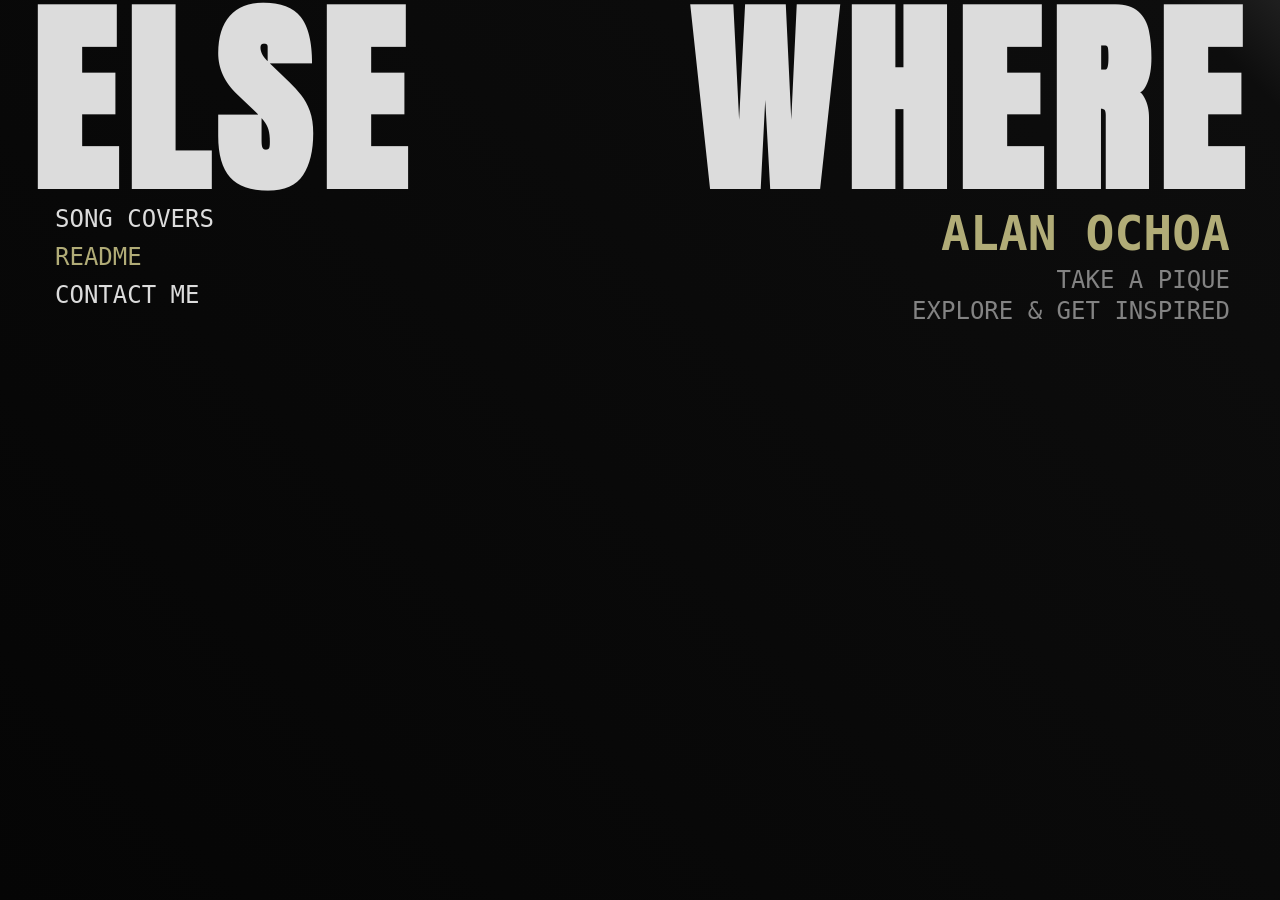
<file: index.html>
<!doctype html>
<html lang="es">
  <head>
    <meta charset="UTF-8" />
    <meta name="viewport" content="width=device-width, initial-scale=1.0" />
    <link rel="preconnect" href="https://fonts.googleapis.com" />
    <link rel="preconnect" href="https://fonts.gstatic.com" crossorigin />
    <link rel="icon" type="image/svg+xml" href="assets/img/icons/logo.svg" />
    <link
      href="https://fonts.googleapis.com/css2?family=Anton&family=Google+Sans:ital,opsz,wght@0,17..18,400..700;1,17..18,400..700&display=swap"
      rel="stylesheet"
    />
    <title>ELSE WHERE - PORTFOLIO</title>
    <link rel="stylesheet" href="assets/CSS/principal.css" />
  </head>
  <body>
    <!--Primera Pagina-->
    <main>
      <header>
        <h1 class="titleWeb">
          <span>ELSE</span>
          <span>WHERE</span>
        </h1>
      </header>
      <section class="main-content">
        <div class="section-navigator">
          <nav class="navigator">
            <ul class="navigator-list">
              <li>
                <a href="pages/portadas/covers.html"
                  >SONG COVERS<span> ~ portadas que diseño</span></a
                >
              </li>
              <li>
                <a id="readme" href="pages/readme/readme.html"
                  >README<span> ~ acerca de la página y como funciona</span></a
                >
              </li>
              <li>
                <a href="pages/contacto/contact.html"
                  >CONTACT ME<span>
                    ~ trabajemos juntos llenando este formulario</span
                  ></a
                >
              </li>
            </ul>
          </nav>
        </div>
        <div class="main-phrase">
          <h2>ALAN OCHOA</h2>
          <p class="phrase-p">
            <span>TAKE A PIQUE</span>
            <span>EXPLORE & GET INSPIRED</span>
          </p>
        </div>
      </section>
    </main>
  </body>
</html>
</file>
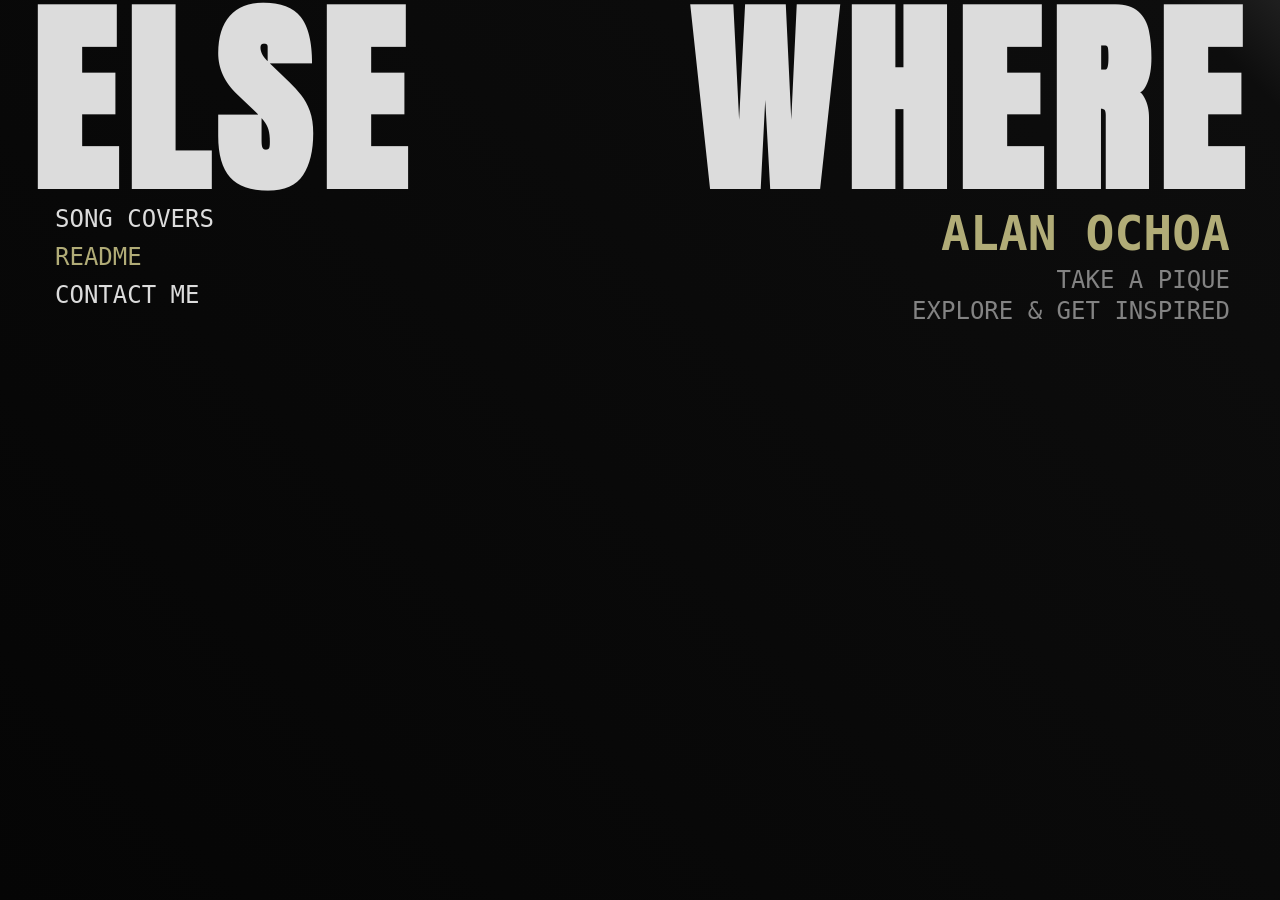
<file: WEB/index.html>
<!doctype html>
<html lang="es">
  <head>
    <meta charset="UTF-8" />
    <meta name="viewport" content="width=device-width, initial-scale=1.0" />
    <link rel="preconnect" href="https://fonts.googleapis.com" />
    <link rel="preconnect" href="https://fonts.gstatic.com" crossorigin />
    <link
      href="https://fonts.googleapis.com/css2?family=Anton&family=Google+Sans:ital,opsz,wght@0,17..18,400..700;1,17..18,400..700&display=swap"
      rel="stylesheet"
    />
    <title>ELSE WHERE - PORTFOLIO</title>
    <link rel="stylesheet" href="/WEB/style.css" />
  </head>
  <body>
    <!--Primera Pagina-->
    <main>
      <header>
        <h1 class="titleWeb">
          <span>ELSE</span>
          <span>WHERE</span>
        </h1>
      </header>
      <section class="main-content">
        <div class="section-navigator">
          <nav class="navigator">
            <ul class="navigator-list">
              <li>
                <a href="/01-sección-portadas/covers.html"
                  >SONG COVERS<span> ~ portadas que diseño</span></a
                >
              </li>
              <li>
                <a id="readme" href="/02-sección-readme/readme.html"
                  >README<span> ~ acerca de la página y como funciona</span></a
                >
              </li>
              <li>
                <a href="/03-sección-contacto/contact.html"
                  >CONTACT ME<span>
                    ~ trabajemos juntos llenando este formulario</span
                  ></a
                >
              </li>
            </ul>
          </nav>
        </div>
        <div class="main-phrase">
          <h2>ALAN OCHOA</h2>
          <p class="phrase-p">
            <span>TAKE A PIQUE</span>
            <span>EXPLORE & GET INSPIRED</span>
          </p>
        </div>
      </section>
    </main>
  </body>
</html>
</file>
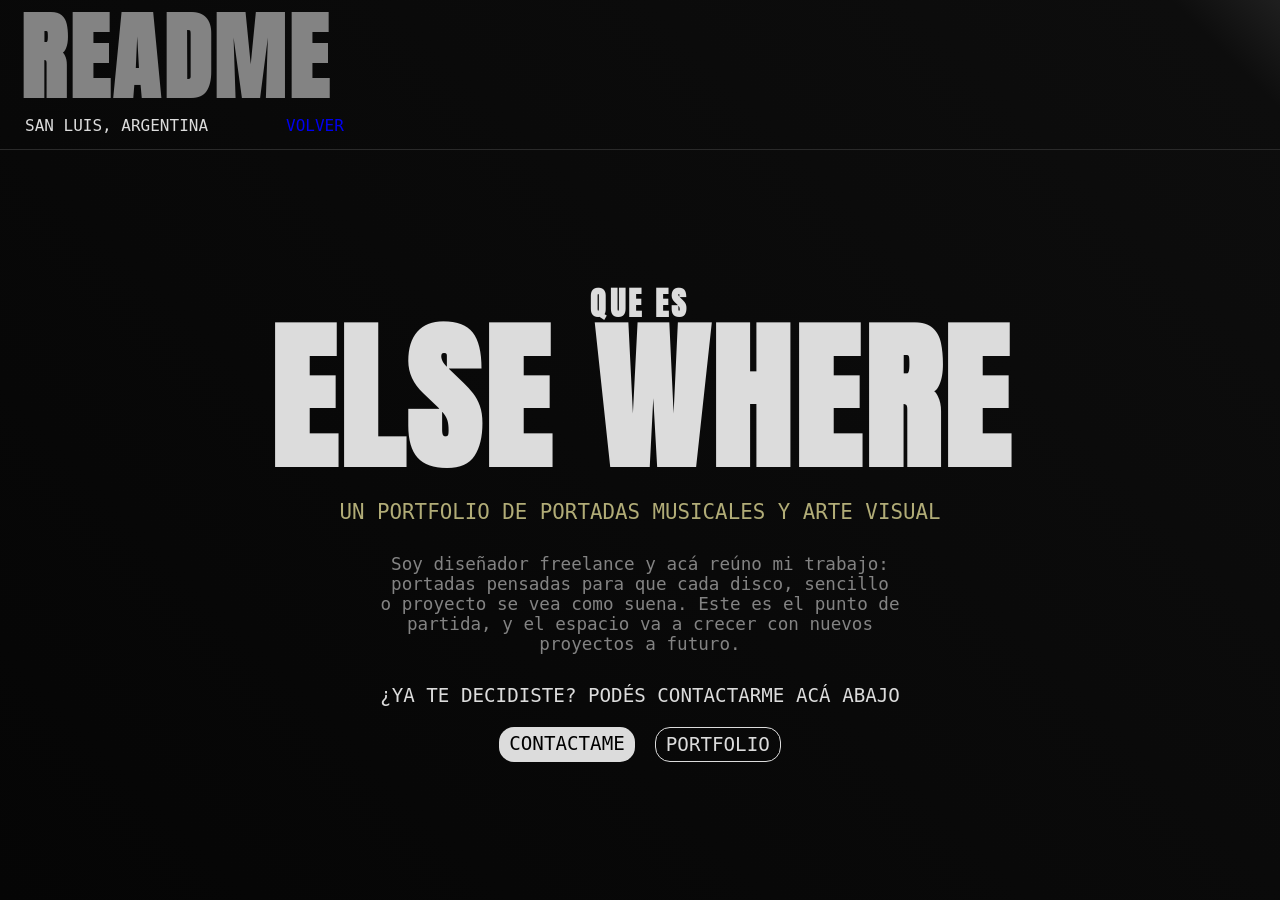
<file: 02-sección-readme/readme.html>
<!doctype html>
<html lang="en">
  <head>
    <meta charset="UTF-8" />
    <meta name="viewport" content="width=device-width, initial-scale=1.0" />
    <title>README</title>
    <link rel="preconnect" href="https://fonts.googleapis.com" />
    <link rel="preconnect" href="https://fonts.gstatic.com" crossorigin />
    <link
      href="https://fonts.googleapis.com/css2?family=Anton&family=Google+Sans:ital,opsz,wght@0,17..18,400..700;1,17..18,400..700&display=swap"
      rel="stylesheet"
    />
    <link rel="stylesheet" href="/02-sección-readme/style.css" />
  </head>
  <body>
    <main>
      <!--cabecera con el título, lugar y botón para volver a la página principal-->
      <header class="readme-header">
        <h1>README</h1>
        <div class="info-header">
          <p>SAN LUIS, ARGENTINA</p>
          <a href="/WEB/index.html">VOLVER</a>
        </div>
      </header>

      <!--sección con información acerca de toda la web-->

      <section class="main-content">
        <h1 class="title">
          <span class="eye-catching">QUE ES</span>ELSE WHERE
        </h1>
        <div class="paragraphs">
          <p>UN PORTFOLIO DE PORTADAS MUSICALES Y ARTE VISUAL</p>
          <p>
            Soy diseñador freelance y acá reúno mi trabajo:<br />
            portadas pensadas para que cada disco, sencillo<br />
            o proyecto se vea como suena. Este es el punto de <br />
            partida, y el espacio va a crecer con nuevos <br />
            proyectos a futuro.
          </p>
          <p>¿Ya te decidiste? Podés contactarme acá abajo</p>
        </div>
        <div class="buttons-sections">
          <a class="btn-contact" href="/03-sección-contacto/contact.html"
            >CONTACTAME</a
          >
          <a class="btn-portfolio" href="/01-sección-portadas/covers.html"
            >PORTFOLIO</a
          >
        </div>
      </section>
    </main>
  </body>
</html>
</file>
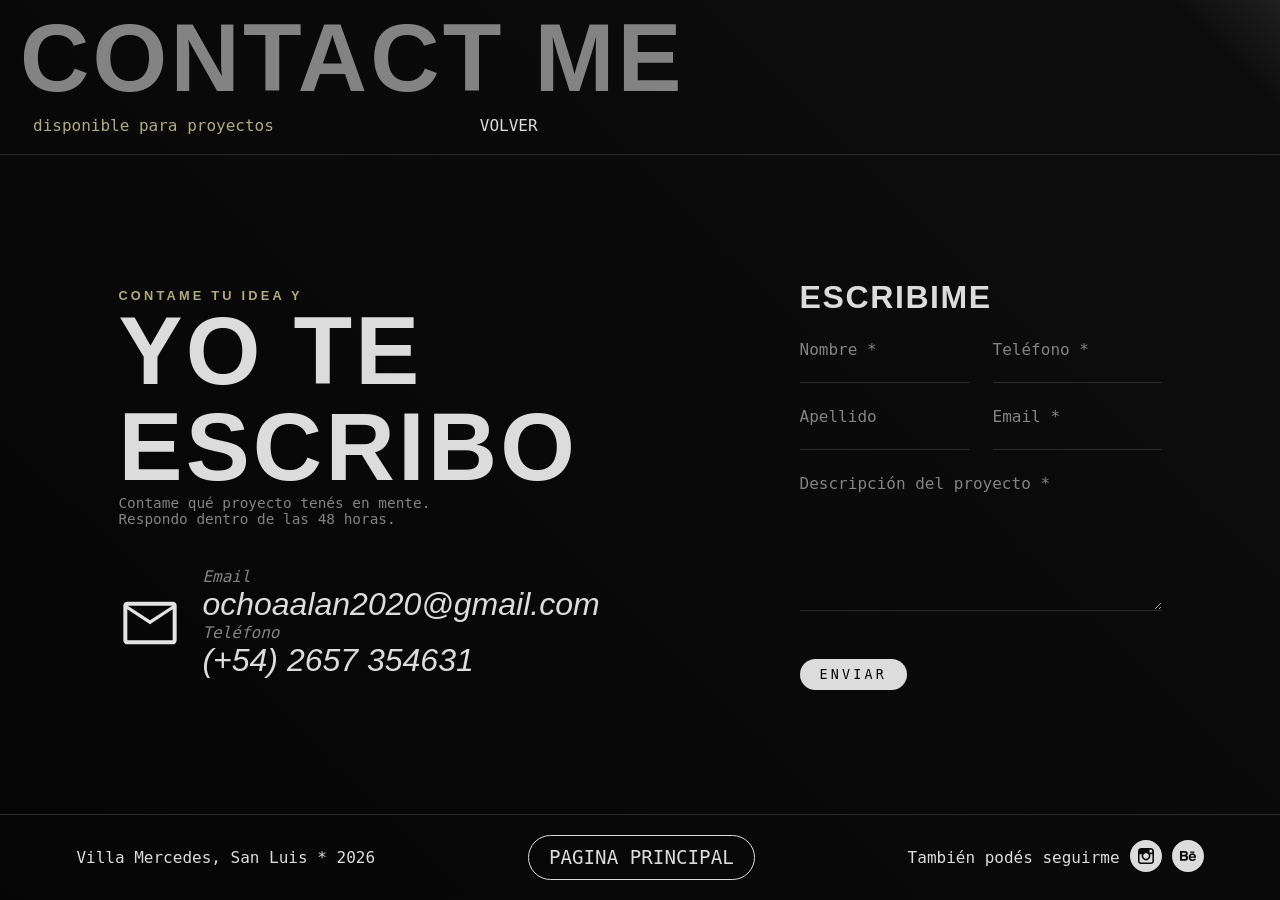
<file: 03-sección-contacto/contact.html>
<!doctype html>
<html lang="en">
  <head>
    <meta charset="UTF-8" />
    <meta name="viewport" content="width=device-width, initial-scale=1.0" />
    <link rel="preconnect" href="https://fonts.googleapis.com" />
    <link rel="preconnect" href="https://fonts.gstatic.com" crossorigin />
    <script src="/APP/contacto.js" defer></script>
    <title>CONTACTO - ELSE WHERE</title>
    <link rel="stylesheet" href="/03-sección-contacto/style.css" />
  </head>
  <body>
    <main class="main-content">
      <header class="header-contact">
        <h1>CONTACT ME</h1>
        <div class="info-header">
          <p>disponible para proyectos</p>
          <a href="/WEB/index.html">VOLVER</a>
        </div>
      </header>

      <!--Sección principal-->
      <div class="main-section">
        <section class="eye-catching-info">
          <div>
            <h2>
              <span>CONTAME TU IDEA Y</span>YO TE <br />
              ESCRIBO
            </h2>
            <p>
              Contame qué proyecto tenés en mente.<br />Respondo dentro de las
              48 horas.
            </p>
          </div>
          <!--Sección interna de contacto directo-->
          <address class="adress-section">
            <img
              src="/03-sección-contacto/ico/mail-icon.svg"
              alt="icono de correo"
            />
            <dl class="table">
              <div>
                <dt>Email</dt>
                <dd class="table-a">
                  <a href="mailto:ochoaalan2020@gmail.com"
                    >ochoaalan2020@gmail.com</a
                  >
                </dd>
              </div>
              <div>
                <dt>Teléfono</dt>
                <dd class="table-a">
                  <a href="tel:+542657354631">(+54) 2657 354631</a>
                </dd>
              </div>
            </dl>
          </address>
        </section>

        <!--Sección del formulario-->
        <section class="main-form">
          <form
            id="form"
            action="#"
            method="post"
            aria-labelledby="titulo-form"
            novalidate
          >
            <h2 id="form-title">ESCRIBIME</h2>
            <div class="grid">
              <div class="left-column">
                <div class="form-areas">
                  <label for="nombre">Nombre *</label>
                  <input
                    class="input-form"
                    id="nombre"
                    name="nombre"
                    type="text"
                  />
                  <span id="error-name">formato de nombre no valido</span>
                </div>
                <div class="form-areas">
                  <label for="apellido">Apellido</label>
                  <input
                    class="input-form"
                    id="apellido"
                    name="apellido"
                    type="text"
                  />
                </div>
              </div>
              <div class="right-column">
                <div class="form-areas">
                  <label for="telefono">Teléfono *</label>
                  <input
                    class="input-form"
                    id="telefono"
                    name="telefono"
                    type="tel"
                  />
                  <span id="error-phone">formato de telefono no valido</span>
                </div>
                <div class="form-areas">
                  <label for="email">Email *</label>
                  <input
                    class="input-form"
                    id="email"
                    name="email"
                    type="email"
                  />
                  <span id="error-email">formato de correo no valido</span>
                </div>
              </div>
            </div>
            <div class="form-areas">
              <label for="descripcion">Descripción del proyecto *</label>
              <textarea
                class="input-form"
                name="descripcion"
                id="descripcion"
                rows="4"
              ></textarea>
              <span id="error-text-area"
                >descripcion vacía o demasiada larga (max 250)</span
              >
            </div>
            <div id="resume"></div>
            <button type="submit">Enviar</button>
          </form>
        </section>
      </div>

      <!--pie de pagina-->
      <footer class="footer-contact">
        <p>Villa Mercedes, San Luis * 2026</p>
        <a class="home" href="/WEB/index.html">PAGINA PRINCIPAL</a>
        <div class="social-media">
          <p>También podés seguirme</p>
          <a
            class="to-social"
            href="https://www.instagram.com/asoulview.design"
            target="_blank"
          >
            <img
              src="/03-sección-contacto/ico/instagram-round-svgrepo-com.svg"
              alt="icono de instagram"
            />
          </a>
          <a
            class="to-social"
            href="https://www.behance.net/asoulview"
            target="_blank"
            ><img
              src="/03-sección-contacto/ico/behance-round-svgrepo-com.svg"
              alt="icono de behance"
          /></a>
        </div>
      </footer>
    </main>
  </body>
</html>
</file>
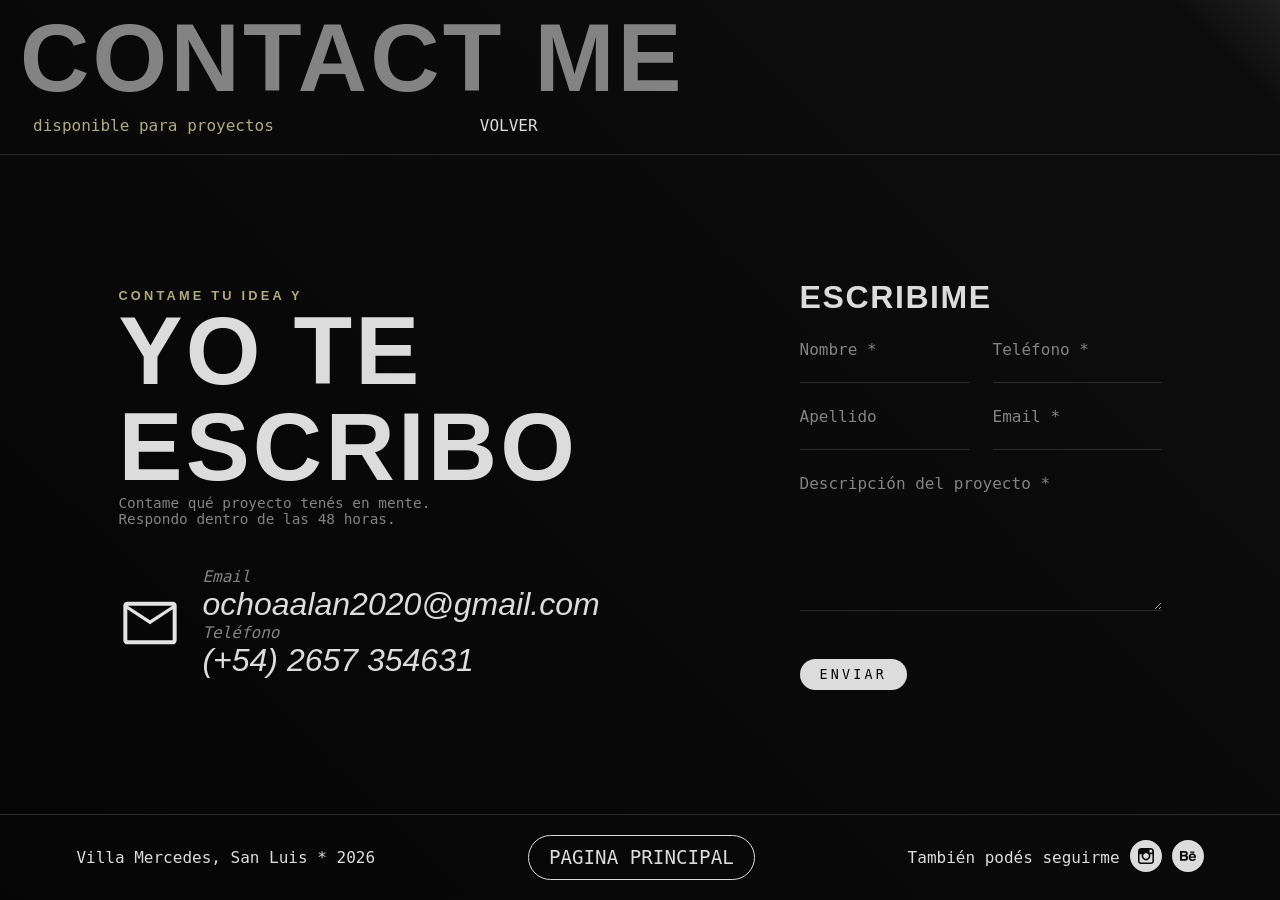
<file: pages/contacto/contact.html>
<!doctype html>
<html lang="es">
  <head>
    <meta charset="UTF-8" />
    <meta name="viewport" content="width=device-width, initial-scale=1.0" />
    <link rel="preconnect" href="https://fonts.googleapis.com" />
    <link rel="preconnect" href="https://fonts.gstatic.com" crossorigin />
    <script src="../../assets/js/contact.js" defer></script>
    <link
      rel="icon"
      type="image/svg+xml"
      href="../../assets/img/icons/logo.svg"
    />
    <title>CONTACTO - ELSE WHERE</title>
    <link rel="stylesheet" href="../../assets/CSS/contact.css" />
  </head>
  <body>
    <main class="main-content">
      <header class="header-contact">
        <h1>CONTACT ME</h1>
        <div class="info-header">
          <p>disponible para proyectos</p>
          <a href="../../index.html">VOLVER</a>
        </div>
      </header>

      <!--Sección principal-->
      <div class="main-section">
        <section class="eye-catching-info">
          <div>
            <h2>
              <span>CONTAME TU IDEA Y</span>YO TE <br />
              ESCRIBO
            </h2>
            <p>
              Contame qué proyecto tenés en mente.<br />Respondo dentro de las
              48 horas.
            </p>
          </div>
          <!--Sección interna de contacto directo-->
          <address class="adress-section">
            <img
              src="../../assets/img/icons/mail-icon.svg"
              alt="icono de correo"
            />
            <dl class="table">
              <div>
                <dt>Email</dt>
                <dd class="table-a">
                  <a href="mailto:ochoaalan2020@gmail.com"
                    >ochoaalan2020@gmail.com</a
                  >
                </dd>
              </div>
              <div>
                <dt>Teléfono</dt>
                <dd class="table-a">
                  <a href="tel:+542657354631">(+54) 2657 354631</a>
                </dd>
              </div>
            </dl>
          </address>
        </section>

        <!--Sección del formulario-->
        <section class="main-form">
          <form
            id="form"
            action="#"
            method="post"
            aria-labelledby="form-title"
            novalidate
          >
            <h2 id="form-title">ESCRIBIME</h2>
            <div class="grid">
              <div class="left-column">
                <div class="form-areas">
                  <label for="nombre">Nombre *</label>
                  <input
                    class="input-form"
                    id="nombre"
                    name="nombre"
                    type="text"
                    required
                    minlength="2"
                    maxlength="60"
                    autocomplete="given-name"
                  />
                </div>
                <div class="form-areas">
                  <label for="apellido">Apellido</label>
                  <input
                    class="input-form"
                    id="apellido"
                    name="apellido"
                    type="text"
                    minlength="2"
                    maxlength="60"
                    autocomplete="family-name"
                  />
                </div>
              </div>
              <div class="right-column">
                <div class="form-areas">
                  <label for="telefono">Teléfono *</label>
                  <input
                    class="input-form"
                    id="telefono"
                    name="telefono"
                    type="tel"
                    required
                    maxlength="20"
                    autocomplete="tel"
                    inputmode="tel"
                  />
                </div>
                <div class="form-areas">
                  <label for="email">Email *</label>
                  <input
                    class="input-form"
                    id="email"
                    name="email"
                    type="email"
                    required
                    maxlength="254"
                    autocomplete="email"
                  />
                </div>
              </div>
            </div>
            <div class="form-areas">
              <label for="descripcion">Descripción del proyecto *</label>
              <textarea
                class="input-form"
                name="descripcion"
                id="descripcion"
                rows="4"
                required
                minlength="10"
                maxlength="250"
                autocomplete="off"
              ></textarea>
            </div>
            <div id="resume"></div>
            <button type="submit">Enviar</button>
          </form>
        </section>
      </div>

      <!--pie de pagina-->
      <footer class="footer-contact">
        <p>Villa Mercedes, San Luis * 2026</p>
        <a class="home" href="../../index.html">PAGINA PRINCIPAL</a>
        <div class="social-media">
          <p>También podés seguirme</p>
          <a
            class="to-social"
            href="https://www.instagram.com/asoulview.design"
            target="_blank"
          >
            <img
              src="../../assets/img/icons/instagram-round-svgrepo-com.svg"
              alt="icono de instagram"
            />
          </a>
          <a
            class="to-social"
            href="https://www.behance.net/asoulview"
            target="_blank"
            ><img
              src="../../assets/img/icons/behance-round-svgrepo-com.svg"
              alt="icono de behance"
          /></a>
        </div>
      </footer>
    </main>
  </body>
</html>
</file>
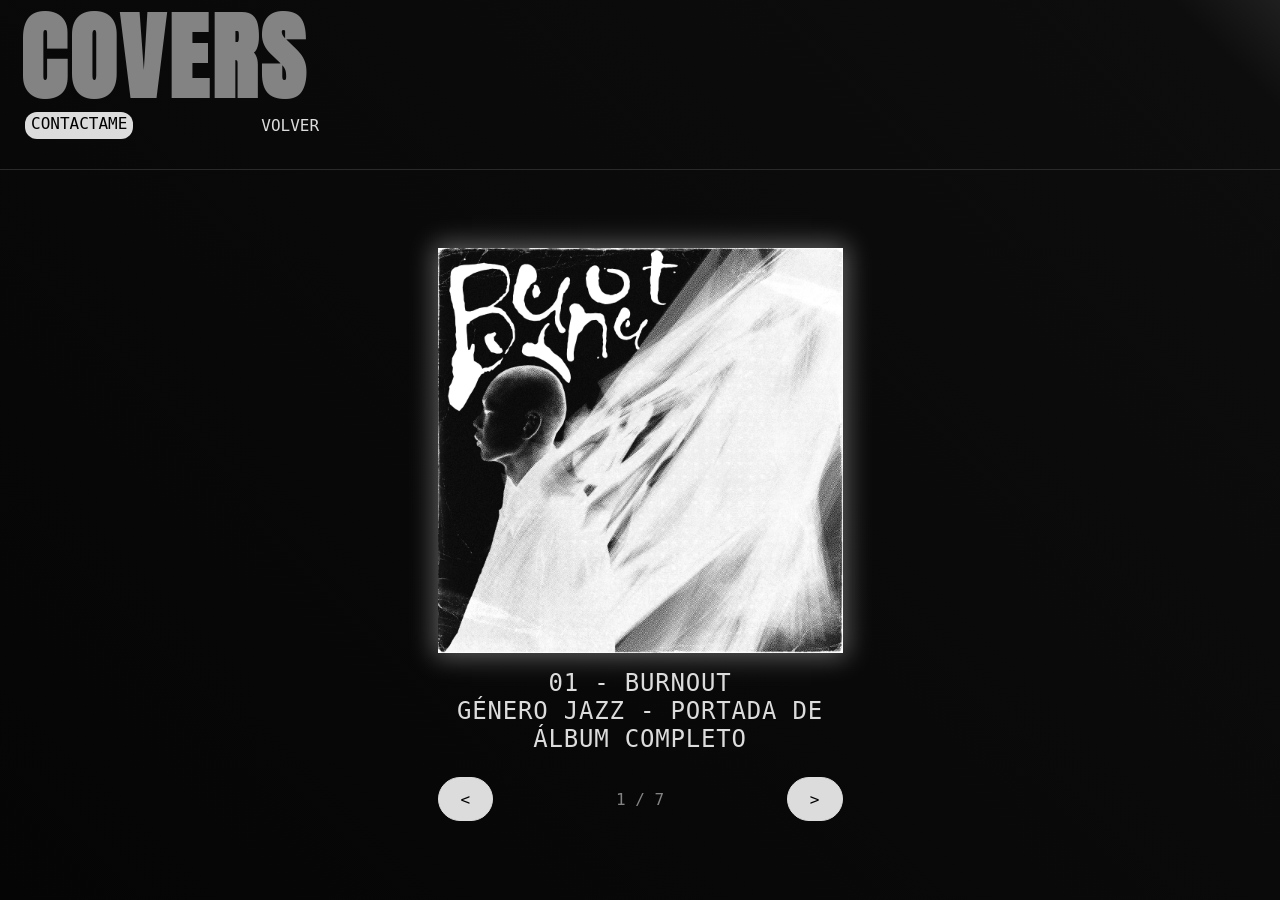
<file: pages/portadas/covers.html>
<!doctype html>
<html lang="es">
  <head>
    <meta charset="UTF-8" />
    <meta name="viewport" content="width=device-width, initial-scale=1.0" />
    <script src="../../assets/js/covers.js" defer></script>
    <link rel="preconnect" href="https://fonts.googleapis.com" />
    <link rel="preconnect" href="https://fonts.gstatic.com" crossorigin />
    <link
      rel="icon"
      type="image/svg+xml"
      href="../../assets/img/icons/logo.svg"
    />
    <link
      href="https://fonts.googleapis.com/css2?family=Anton&family=Google+Sans:ital,opsz,wght@0,17..18,400..700;1,17..18,400..700&display=swap"
      rel="stylesheet"
    />
    <title>SONG COVERS</title>
    <link rel="stylesheet" href="../../assets/CSS/covers.css" />
  </head>
  <body>
    <main>
      <!--cabecera de la pagina-->
      <header class="covers-header">
        <h1>COVERS</h1>
        <div class="info-header">
          <a class="btn-contact" href="../contacto/contact.html">CONTACTAME</a>
          <a class="btn-back" href="../../index.html">VOLVER</a>
        </div>
      </header>

      <!--cuerpo principal de la pagina-->

      <section class="container">
        <div
          class="carrousel"
          role="group"
          aria-roledescription="carrusel"
          aria-label="Portadas de canciones"
        >
          <div class="img-carrousel">
            <img
              id="current-img"
              class="current-img"
              src="../../assets/img/covers/BurnoutCover.webp"
              alt="Portada de Burnout"
            />
            <p class="info-cover" aria-live="polite">
              01 - Burnout <br />
              Genero Jazz - portada de albúm completo
            </p>
          </div>

          <div class="carrousel-controls">
            <button
              type="button"
              id="prev"
              class="prev"
              aria-label="ver portada anterior"
            >
              <
            </button>
            <p class="covers-count" id="covers-count">1 / 7</p>
            <button
              type="button"
              id="next"
              class="next"
              aria-label="ver portada siguiente"
            >
              >
            </button>
          </div>
        </div>
      </section>
    </main>
  </body>
</html>
</file>
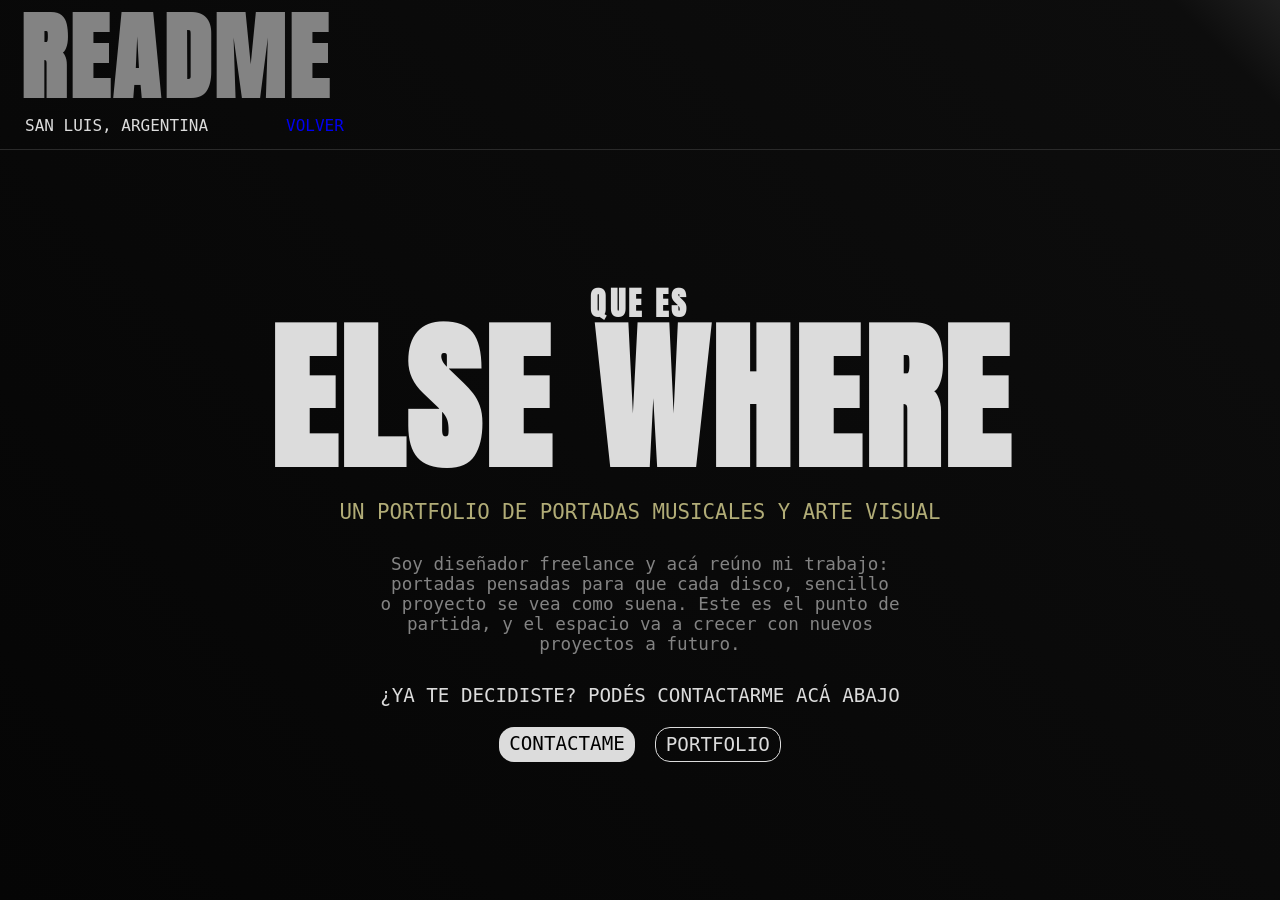
<file: pages/readme/readme.html>
<!doctype html>
<html lang="es">
  <head>
    <meta charset="UTF-8" />
    <meta name="viewport" content="width=device-width, initial-scale=1.0" />
    <title>README</title>
    <link rel="preconnect" href="https://fonts.googleapis.com" />
    <link rel="preconnect" href="https://fonts.gstatic.com" crossorigin />
    <link
      href="https://fonts.googleapis.com/css2?family=Anton&family=Google+Sans:ital,opsz,wght@0,17..18,400..700;1,17..18,400..700&display=swap"
      rel="stylesheet"
    />
    <link
      rel="icon"
      type="image/svg+xml"
      href="../../assets/img/icons/logo.svg"
    />
    <link rel="stylesheet" href="../../assets/CSS/readme.css" />
  </head>
  <body>
    <main>
      <!--cabecera con el título, lugar y botón para volver a la página principal-->
      <header class="readme-header">
        <h1>README</h1>
        <div class="info-header">
          <p>SAN LUIS, ARGENTINA</p>
          <a href="../../index.html">VOLVER</a>
        </div>
      </header>

      <!--sección con información acerca de toda la web-->

      <section class="main-content">
        <h1 class="title">
          <span class="eye-catching">QUE ES</span>ELSE WHERE
        </h1>
        <div class="paragraphs">
          <p>UN PORTFOLIO DE PORTADAS MUSICALES Y ARTE VISUAL</p>
          <p>
            Soy diseñador freelance y acá reúno mi trabajo:<br />
            portadas pensadas para que cada disco, sencillo<br />
            o proyecto se vea como suena. Este es el punto de <br />
            partida, y el espacio va a crecer con nuevos <br />
            proyectos a futuro.
          </p>
          <p>¿Ya te decidiste? Podés contactarme acá abajo</p>
        </div>
        <div class="buttons-sections">
          <a class="btn-contact" href="../contacto/contact.html">CONTACTAME</a>
          <a class="btn-portfolio" href="../portadas/covers.html">PORTFOLIO</a>
        </div>
      </section>
    </main>
  </body>
</html>
</file>
<file: assets/CSS/principal.css>
* {
  margin: 0;
  padding: 0;
  box-sizing: border-box;
}

/* paleta de color y tipografias del proyecto */
:root {
  --color-titulos: #dcdcdc;
  --color-subtitulos: #838383;
  --color-fondo: #000000;
  --resaltador: #b1ac77;
  --fuente-titulos: "Anton", Impact, "Arial Narrow", sans-serif;
  --fuente-texto: Consolas, "SF Mono", Menlo, "DejaVu Sans Mono", monospace;
}

/*Titulo y fondo de la web*/

main {
  background: linear-gradient(225deg, #1f1f1f 0%, #0d0d0d 5%, #050505 100%);
  min-height: 100vh;
  min-width: 100vh;
}

.titleWeb {
  display: flex;
  justify-content: space-between;
  width: 100%;
  padding-right: 30px;
  padding-left: 30px;
  line-height: 1;
}

.titleWeb span {
  color: var(--color-titulos);
  font-size: clamp(3rem, 16vw, 320px);
  font-family: var(--fuente-titulos);
  font-weight: 800;
  padding: 0;
  margin: 0;
  letter-spacing: 0.6rem;
}

/*Sección de contenido con nav y párrafo*/

.main-content {
  display: flex;
  justify-content: space-between;
  padding-right: 50px;
  padding-left: 50px;
  box-sizing: border-box;
}

/*Navegador entre secciones*/

.navigator a {
  text-decoration: none;
  color: var(--color-titulos);
  font-family: var(--fuente-texto);
  font-size: 1.5rem;
}

.navigator a:visited {
  color: var(--color-titulos);
}

#readme {
  color: var(--resaltador);
  font-size: 1.5rem;
}

#readme:visited {
  color: var(--resaltador);
}

#readme:hover {
  color: var(--color-fondo);
}

.navigator a:hover {
  color: var(--color-fondo);
  background-color: var(--color-titulos);
  transition-duration: 0.6s;
}

.navigator-list {
  display: flex;
  flex-direction: column;
  gap: 10px;
}

.navigator-list a {
  padding: 5px;
  border-radius: 5px;
}

ul {
  list-style-type: none;
  margin: 0;
  padding: 0;
}

.navigator-list a span {
  visibility: hidden;
  opacity: 0;
  transition: opacity 0.2s ease;
}

.navigator a:hover span {
  opacity: 1;
  visibility: visible;
}

/*Frase de la main web*/

.main-phrase {
  color: var(--color-subtitulos);
  display: flex;
  flex-direction: column;
  align-items: end;
  gap: 5px;
  font-family: var(--fuente-texto);
}

.main-phrase h2 {
  font-size: 3rem;
  color: var(--resaltador);
}

.phrase-p {
  display: flex;
  flex-direction: column;
  align-items: end;
  font-size: 1.5rem;
  gap: 3px;
}

/* responsive */

@media (max-width: 768px) {
  main {
    width: 100%;
    min-width: 0;
    min-height: 100vh;
  }

  .titleWeb {
    gap: 12px;
    padding-inline: 16px;
  }

  .titleWeb span {
    font-size: clamp(3rem, 15vw, 7.5rem);
    letter-spacing: clamp(0.05rem, 1vw, 0.6rem);
  }

  .main-content {
    flex-direction: column;
    gap: clamp(32px, 8vh, 72px);
    padding: 32px 20px;
  }

  .navigator a {
    font-size: clamp(1rem, 3vw, 1.4rem);
  }

  .navigator-list a span {
    visibility: visible;
    opacity: 1;
  }

  .main-phrase {
    align-items: flex-start;
  }

  .main-phrase h2 {
    font-size: clamp(2rem, 8vw, 3rem);
  }

  .phrase-p {
    align-items: flex-start;
    font-size: clamp(1rem, 4vw, 11.5rem);
  }
}
</file>
<file: WEB/style.css>
* {
  margin: 0;
  padding: 0;
  box-sizing: border-box;
}

/* paleta de color y tipografias del proyecto */
:root {
  --color-titulos: #dcdcdc;
  --color-subtitulos: #838383;
  --color-fondo: #000000;
  --resaltador: #b1ac77;
  --fuente-titulos: "Anton", Impact, "Arial Narrow", sans-serif;
  --fuente-texto: Consolas, "SF Mono", Menlo, "DejaVu Sans Mono", monospace;
}

/*Titulo y fondo de la web*/

main {
  background: linear-gradient(225deg, #1f1f1f 0%, #0d0d0d 5%, #050505 100%);
  min-height: 100vh;
  min-width: 100vh;
}

.titleWeb {
  display: flex;
  justify-content: space-between;
  width: 100%;
  padding-right: 30px;
  padding-left: 30px;
  line-height: 1;
}

.titleWeb span {
  color: var(--color-titulos);
  font-size: clamp(3rem, 16vw, 320px);
  font-family: var(--fuente-titulos);
  font-weight: 800;
  padding: 0;
  margin: 0;
  letter-spacing: 0.6rem;
}

/*Sección de contenido con nav y párrafo*/

.main-content {
  display: flex;
  justify-content: space-between;
  padding-right: 50px;
  padding-left: 50px;
  box-sizing: border-box;
}

/*Navegador entre secciones*/

.navigator a {
  text-decoration: none;
  color: var(--color-titulos);
  font-family: var(--fuente-texto);
  font-size: 1.5rem;
}

.navigator a:visited {
  color: var(--color-titulos);
}

#readme {
  color: var(--resaltador);
  font-size: 1.5rem;
}

#readme:visited {
  color: var(--resaltador);
}

#readme:hover {
  color: var(--color-fondo);
}

.navigator a:hover {
  color: var(--color-fondo);
  background-color: var(--color-titulos);
  transition-duration: 0.6s;
}

.navigator-list {
  display: flex;
  flex-direction: column;
  gap: 10px;
}

.navigator-list a {
  padding: 5px;
  border-radius: 5px;
}

ul {
  list-style-type: none;
  margin: 0;
  padding: 0;
}

.navigator-list a span {
  visibility: hidden;
  opacity: 0;
  transition: opacity 0.2s ease;
}

.navigator a:hover span {
  opacity: 1;
  visibility: visible;
}

/*Frase de la main web*/

.main-phrase {
  color: var(--color-subtitulos);
  display: flex;
  flex-direction: column;
  align-items: end;
  gap: 5px;
  font-family: var(--fuente-texto);
}

.main-phrase h2 {
  font-size: 3rem;
  color: var(--resaltador);
}

.phrase-p {
  display: flex;
  flex-direction: column;
  align-items: end;
  font-size: 1.5rem;
  gap: 3px;
}
</file>
<file: 02-sección-readme/style.css>
* {
  margin: 0;
  padding: 0;
  box-sizing: border-box;
}

/* paleta de color y tipografias del proyecto */
:root {
  --color-titulos: #dcdcdc;
  --color-subtitulos: #838383;
  --color-sections-titles: #2a2a2a;
  --color-fondo: #000000;
  --resaltador: #b1ac77;
  --fuente-titulos: "Anton", Impact, "Arial Narrow", sans-serif;
  --fuente-texto: Consolas, "SF Mono", Menlo, "DejaVu Sans Mono", monospace;
}

main {
  display: flex;
  flex-direction: column;
  background: linear-gradient(225deg, #1f1f1f 0%, #0d0d0d 5%, #050505 100%);
  min-height: 100vh;
}

/* cabecera de la sección readme */

.readme-header {
  display: flex;
  flex-direction: column;
  border-bottom: var(--color-sections-titles) solid 0.7px;
  box-sizing: border-box;
}

.readme-header h1 {
  font-family: var(--fuente-titulos);
  font-weight: 800;
  color: var(--color-subtitulos);
  font-size: 6rem;
  line-height: 0.8;
  margin: 20px 0 0 20px;
  letter-spacing: 0.2rem;
}

.info-header {
  display: flex;
  flex-direction: row;
  box-sizing: border-box;
  font-family: var(--fuente-texto);
  font-size: 1rem;
  color: var(--color-titulos);
  gap: 70px;
  margin: 15px 0 10px 25px;
}

.info-header a {
  text-decoration: none;
  border-radius: 10px;
  padding: 4px 8px 4px 8px;

  &:visited {
    color: var(--color-titulos);
  }

  &:hover {
    background-color: var(--resaltador);
    color: var(--color-fondo);
    transition: 0.6s;
  }
}

.info-header p {
  display: flex;
  align-self: center;
}

/* contenido principal de la sección readme */

.main-content {
  display: flex;
  flex-direction: column;
  align-items: center;
  justify-content: center;
  flex: 1;

  gap: 20px;
}

/* eye-catching que controla la subfrase del titulo */

.eye-catching {
  display: block;
  font-size: 2rem;
  text-align: center;
}

.main-content h1 {
  color: var(--color-titulos);
  font-size: 10rem;
  font-family: var(--fuente-titulos);
  line-height: 1;
  letter-spacing: 0.2rem;
}

/* parrafos con la información acerca de la web */

.paragraphs {
  display: flex;
  flex-direction: column;
  text-align: center;
  gap: 30px;
  font-family: var(--fuente-texto);
}

.paragraphs p:first-child {
  color: var(--resaltador);
  font-size: 1.3rem;
}

.paragraphs p:nth-child(2) {
  color: var(--color-subtitulos);
  font-size: 1.1rem;
}

.paragraphs p:nth-child(3) {
  color: var(--color-titulos);
  font-size: 1.2rem;
  text-transform: uppercase;
}

/* botones para redirigir secciones */

.buttons-sections {
  display: flex;
  gap: 20px;
  font-family: var(--fuente-texto);
  font-size: 1.2rem;
}

.btn-contact {
  text-decoration: none;
  color: var(--color-fondo);
  background-color: var(--color-titulos);
  border-radius: 15px;
  padding: 5px 10px 5px 10px;
  box-sizing: border-box;
  &:hover {
    background-color: var(--resaltador);
    transition: 0.5s;
  }
}

.btn-portfolio {
  text-decoration: none;
  color: var(--color-titulos);
  background-color: transparent;
  border-radius: 15px;
  padding: 5px 10px 5px 10px;
  border: 1px solid var(--color-titulos);
  box-sizing: border-box;
  &:hover {
    background-color: var(--resaltador);
    border: 1px solid var(--resaltador);
    color: var(--color-fondo);
    transition: 0.5s;
  }
}
</file>
<file: 03-sección-contacto/style.css>
* {
  margin: 0;
  padding: 0;
  box-sizing: border-box;
}

/* paleta de color y tipografias del proyecto */
:root {
  --color-titulos: #dcdcdc;
  --color-subtitulos: #838383;
  --color-sections-titles: #2a2a2a;
  --color-fondo: #000000;
  --resaltador: #b1ac77;
  --error-inputs: #ac4747;
  --fuente-titulos: "Anton", Impact, "Arial Narrow", sans-serif;
  --fuente-texto: Consolas, "SF Mono", Menlo, "DejaVu Sans Mono", monospace;
}

.main-content {
  display: flex;
  flex-direction: column;
  min-width: 100vw;
  min-height: 100vh;
  background: linear-gradient(225deg, #1f1f1f 0%, #0d0d0d 5%, #050505 100%);
}

/*cabecera de la pagina */

.header-contact {
  display: flex;
  flex-direction: column;
  border-bottom: var(--color-sections-titles) solid 0.7px;
  box-sizing: border-box;
  padding-bottom: 5px;
}

.header-contact h1 {
  color: var(--color-subtitulos);
  font-family: var(--fuente-titulos);
  font-size: 6rem;
  font-weight: 800;
  line-height: 0.8;
  letter-spacing: 0.2rem;
  margin: 20px 0 0 20px;
}

.info-header {
  display: flex;
  flex-direction: row;
  gap: 50px;
  font-family: var(--fuente-texto);
  font-size: 1rem;
  margin: 15px 0 10px 25px;
  gap: 190px;
}

.header-contact a {
  background-color: transparent;
  color: var(--color-titulos);
  border-radius: 10px;
  text-decoration: none;
  padding: 4px 8px 4px 8px;

  &:hover {
    background-color: var(--resaltador);
    color: var(--color-fondo);
    transition: 0.6s;
  }

  &:visited {
    color: none;
  }
}

.header-contact p {
  padding: 4px 8px 4px 8px;
  color: var(--resaltador);
  gap: 50px;
}

/* contenido principal de la pagina */

.main-section {
  display: flex;
  justify-content: center;
  align-items: center;

  flex: 1;
  gap: 200px;
}

.eye-catching-info {
  display: flex;
  flex-direction: column;
  gap: 40px;
}

.eye-catching-info h2 {
  color: var(--color-titulos);
  font-size: 6rem;
  font-family: var(--fuente-titulos);
  letter-spacing: 0.2rem;
  line-height: 1;
}

.eye-catching-info span {
  display: block;
  color: var(--resaltador);
  font-size: 0.8rem;
}

.eye-catching-info p {
  font-family: var(--fuente-texto);
  color: var(--color-subtitulos);
  font-size: 0.9rem;
}

.adress-section {
  display: flex;
  gap: 20px;
}

.adress-section img {
  width: 4rem;
  height: auto;
}

.table dt {
  color: var(--color-subtitulos);
  font-family: var(--fuente-texto);
  font-size: 1rem;
}

.table-a a {
  color: var(--color-titulos);
  font-family: var(--fuente-titulos);
  font-size: 2rem;
  text-decoration: none;

  &:visited {
    color: none;
    background-color: var(--resaltador);
  }

  &:hover {
    color: var(--resaltador);
  }
}

/* seccion de formulario de la pagina */

#form-title {
  color: var(--color-titulos);
  font-family: var(--fuente-titulos);
  font-size: 2rem;
  letter-spacing: 0.1rem;
}

.form-areas label {
  color: var(--color-subtitulos);
  font-family: var(--fuente-texto);
  font-size: 1rem;
}

.main-form form {
  display: flex;
  flex-direction: column;
  gap: 24px;
}

.form-areas {
  display: flex;
  flex-direction: column;
  gap: 8px;
}

.input-form {
  width: 100%;
  background-color: transparent;
  border: none;
  border-bottom: 1px solid var(--color-sections-titles);
}

.input-form:focus {
  color: var(--color-titulos);
  border-bottom: 1px solid var(--resaltador);
  outline: none;
}

.input-form:not(:focus) {
  color: var(--color-titulos);
}

form button {
  font-family: var(--fuente-texto);
  background-color: var(--color-titulos);
  text-transform: uppercase;
  letter-spacing: 0.2rem;
  border: none;
  padding: 8px 20px 8px 20px;
  border-radius: 50px;
}

form button:hover {
  background-color: var(--resaltador);
  color: var(--color-fondo);
  transition: 0.6s;
}

/* distribucion grid del formulario */

.grid {
  display: grid;
  grid-template-columns: repeat(2, minmax(0, 1fr));
  gap: 24px;
}

.left-column,
.right-column {
  display: flex;
  flex-direction: column;
  gap: 24px;
}

textarea.input-form {
  min-height: 110px;
  resize: vertical;
}

.main-form form button {
  align-self: flex-start;
}

.footer-contact {
  display: flex;
  justify-content: space-around;
  margin-top: auto;
  border-top: var(--color-sections-titles) solid 0.7px;
  align-items: center;
  padding: 20px 0px 20px 0;
}

.footer-contact p {
  color: var(--color-titulos);
  font-family: var(--fuente-texto);
}

.home {
  font-family: var(--fuente-texto);
  text-decoration: none;
  font-size: 1.2rem;
  border: 1px solid var(--color-titulos);
  border-radius: 50px;
  padding: 10px 20px 10px 20px;
  color: var(--color-titulos);
  box-sizing: border-box;
  &:hover {
    color: var(--color-fondo);
    background-color: var(--resaltador);
    transition: 0.6s;
    border: 1px solid var(--resaltador);
  }
}

.social-media {
  display: flex;
  font-family: var(--fuente-texto);
  color: var(--color-titulos);
  gap: 10px;
  align-items: center;
}

.social-media img {
  width: 2rem;
  height: auto;
}

.to-social:hover {
  background-color: var(--resaltador);
  border-radius: 50px;
}

#error-name,
#error-email,
#error-phone,
#error-text-area {
  color: var(--error-inputs);
  display: none;
  font-size: 1rem;
}

#resume p {
  color: var(--color-titulos);
  font-size: 1rem;
  font-family: var(--fuente-texto);
}
</file>
<file: assets/CSS/contact.css>
* {
  margin: 0;
  padding: 0;
  box-sizing: border-box;
}

/* paleta de color y tipografias del proyecto */
:root {
  --color-titulos: #dcdcdc;
  --color-subtitulos: #838383;
  --color-sections-titles: #2a2a2a;
  --color-fondo: #000000;
  --resaltador: #b1ac77;
  --error-inputs: #ac4747;
  --fuente-titulos: "Anton", Impact, "Arial Narrow", sans-serif;
  --fuente-texto: Consolas, "SF Mono", Menlo, "DejaVu Sans Mono", monospace;
}

.main-content {
  display: flex;
  flex-direction: column;
  min-width: 100vw;
  min-height: 100vh;
  background: linear-gradient(225deg, #1f1f1f 0%, #0d0d0d 5%, #050505 100%);
}

/*cabecera de la pagina */

.header-contact {
  display: flex;
  flex-direction: column;
  border-bottom: var(--color-sections-titles) solid 0.7px;
  box-sizing: border-box;
  padding-bottom: 5px;
}

.header-contact h1 {
  color: var(--color-subtitulos);
  font-family: var(--fuente-titulos);
  font-size: 6rem;
  font-weight: 800;
  line-height: 0.8;
  letter-spacing: 0.2rem;
  margin: 20px 0 0 20px;
}

.info-header {
  display: flex;
  flex-direction: row;
  gap: 50px;
  font-family: var(--fuente-texto);
  font-size: 1rem;
  margin: 15px 0 10px 25px;
  gap: 190px;
}

.header-contact a {
  background-color: transparent;
  color: var(--color-titulos);
  border-radius: 10px;
  text-decoration: none;
  padding: 4px 8px 4px 8px;

  &:hover {
    background-color: var(--resaltador);
    color: var(--color-fondo);
    transition: 0.6s;
  }

  &:visited {
    color: none;
  }
}

.header-contact p {
  padding: 4px 8px 4px 8px;
  color: var(--resaltador);
  gap: 50px;
}

/* contenido principal de la pagina */

.main-section {
  display: flex;
  justify-content: center;
  align-items: center;

  flex: 1;
  gap: 200px;
}

.eye-catching-info {
  display: flex;
  flex-direction: column;
  gap: 40px;
}

.eye-catching-info h2 {
  color: var(--color-titulos);
  font-size: 6rem;
  font-family: var(--fuente-titulos);
  letter-spacing: 0.2rem;
  line-height: 1;
}

.eye-catching-info span {
  display: block;
  color: var(--resaltador);
  font-size: 0.8rem;
}

.eye-catching-info p {
  font-family: var(--fuente-texto);
  color: var(--color-subtitulos);
  font-size: 0.9rem;
}

.adress-section {
  display: flex;
  gap: 20px;
}

.adress-section img {
  width: 4rem;
  height: auto;
}

.table dt {
  color: var(--color-subtitulos);
  font-family: var(--fuente-texto);
  font-size: 1rem;
}

.table-a a {
  color: var(--color-titulos);
  font-family: var(--fuente-titulos);
  font-size: 2rem;
  text-decoration: none;

  &:visited {
    color: none;
    background-color: var(--resaltador);
  }

  &:hover {
    color: var(--resaltador);
  }
}

/* seccion de formulario de la pagina */

#form-title {
  color: var(--color-titulos);
  font-family: var(--fuente-titulos);
  font-size: 2rem;
  letter-spacing: 0.1rem;
}

.form-areas label {
  color: var(--color-subtitulos);
  font-family: var(--fuente-texto);
  font-size: 1rem;
}

.main-form form {
  display: flex;
  flex-direction: column;
  gap: 24px;
}

.form-areas {
  display: flex;
  flex-direction: column;
  gap: 8px;
}

.input-form {
  width: 100%;
  background-color: transparent;
  border: none;
  border-bottom: 1px solid var(--color-sections-titles);
}

.input-form:focus {
  color: var(--color-titulos);
  border-bottom: 1px solid var(--resaltador);
  outline: none;
}

.input-form:not(:focus) {
  color: var(--color-titulos);
}

form button {
  font-family: var(--fuente-texto);
  background-color: var(--color-titulos);
  text-transform: uppercase;
  letter-spacing: 0.2rem;
  border: none;
  padding: 8px 20px 8px 20px;
  border-radius: 50px;
}

form button:hover {
  background-color: var(--resaltador);
  color: var(--color-fondo);
  transition: 0.6s;
}

/* distribucion grid del formulario */

.grid {
  display: grid;
  grid-template-columns: repeat(2, minmax(0, 1fr));
  gap: 24px;
}

.left-column,
.right-column {
  display: flex;
  flex-direction: column;
  gap: 24px;
}

textarea.input-form {
  min-height: 110px;
  resize: vertical;
}

.main-form form button {
  align-self: flex-start;
}

.footer-contact {
  display: flex;
  justify-content: space-around;
  margin-top: auto;
  border-top: var(--color-sections-titles) solid 0.7px;
  align-items: center;
  padding: 20px 0px 20px 0;
}

.footer-contact p {
  color: var(--color-titulos);
  font-family: var(--fuente-texto);
}

.home {
  font-family: var(--fuente-texto);
  text-decoration: none;
  font-size: 1.2rem;
  border: 1px solid var(--color-titulos);
  border-radius: 50px;
  padding: 10px 20px 10px 20px;
  color: var(--color-titulos);
  box-sizing: border-box;
  &:hover {
    color: var(--color-fondo);
    background-color: var(--resaltador);
    transition: 0.6s;
    border: 1px solid var(--resaltador);
  }
}

.social-media {
  display: flex;
  font-family: var(--fuente-texto);
  color: var(--color-titulos);
  gap: 10px;
  align-items: center;
}

.social-media img {
  width: 2rem;
  height: auto;
}

.to-social:hover {
  background-color: var(--resaltador);
  border-radius: 50px;
}

.error-message {
  color: var(--error-inputs);
  font-family: var(--fuente-texto);
  font-size: 0.85rem;
}

.input-error {
  border-bottom: 1px solid var(--error-inputs);
}

#resume p {
  color: var(--color-titulos);
  font-size: 1rem;
  font-family: var(--fuente-texto);
}

/* responsive */

@media (max-width: 900px) {
  .main-content {
    width: 100%;
    min-width: 0;
  }

  .main-section {
    flex-direction: column;
    align-items: stretch;
    gap: clamp(40px, 7vw, 80px);
    padding: 32px 24px;
  }

  .eye-catching-info h2 {
    font-size: clamp(3rem, 8vw, 5rem);
  }

  .main-form {
    width: min(100%, 700px);
    margin-inline: auto;
  }

  .footer-contact {
    flex-wrap: wrap;
    grid-auto-flow: 24px;
    padding: 20px 24px;
  }
}

@media (max-width: 600px) {
  .header-contact h1 {
    font-size: clamp(3.2rem, 14vw, 5rem);
    margin-left: 16px;
  }

  .info-header {
    flex-wrap: wrap;
    gap: 16px;
    margin-inline: 16px;
  }

  .main-section {
    padding: 28px 16px;
  }

  .eye-catching-info h2 {
    font-size: clamp(2.4rem, 11vw, 4rem);
    letter-spacing: 0.08rem;
  }

  .table-a a {
    font-size: clamp(1.2rem, 6vw, 2rem);
    overflow-wrap: anywhere;
  }

  .grid {
    grid-template-columns: 1fr;
    gap: 18px;
  }

  .footer-contact {
    flex-direction: column;
    align-items: flex-start;
  }

  .social-media {
    flex-wrap: wrap;
  }
}
</file>
<file: assets/CSS/covers.css>
* {
  margin: 0;
  padding: 0;
  box-sizing: border-box;
}

:root {
  --color-titulos: #dcdcdc;
  --color-subtitulos: #838383;
  --color-sections-titles: #2a2a2a;
  --color-fondo: #000000;
  --resaltador: #b1ac77;
  --fuente-titulos: "Anton", Impact, "Arial Narrow", sans-serif;
  --fuente-texto: Consolas, "SF Mono", Menlo, "DejaVu Sans Mono", monospace;
}

main {
  background: linear-gradient(225deg, #1f1f1f 0%, #0d0d0d 5%, #050505 100%);
  width: 100%;
  min-height: 100vh;
  display: flex;
  flex-direction: column;
}

/* estilos cabecera */

.covers-header {
  display: flex;
  flex-direction: column;
  justify-content: flex-start;
  border-bottom: 0.6px solid var(--color-sections-titles);
  padding-bottom: 20px;
  box-sizing: border-box;
}

.covers-header h1 {
  font-family: var(--fuente-titulos);
  font-weight: 800;
  color: var(--color-subtitulos);
  font-size: 6rem;
  letter-spacing: 0.2rem;
  line-height: 0.8;
  margin: 20px 0 0 20px;
}

.info-header {
  display: flex;
  gap: 120px;
  margin: 15px 0 10px 25px;
  font-family: var(--fuente-texto);
  font-size: 1rem;
}

.btn-contact {
  color: var(--color-fondo);
  background-color: var(--color-titulos);
  text-decoration: none;
  padding: 2px 6px 2px 6px;
  box-sizing: border-box;
  border-radius: 12px;
  &:hover {
    background-color: var(--resaltador);
    transition: 0.6s;
  }
}

.btn-back {
  color: var(--color-titulos);
  background-color: transparent;
  text-decoration: none;
  border-radius: 10px;
  padding: 4px 8px 4px 8px;
  box-sizing: border-box;
  &:hover {
    background-color: var(--resaltador);
    color: var(--color-fondo);
    transition: 0.6s;
  }
}

/* portadas */

.container {
  display: flex;
  flex-direction: column;
  align-content: center;
  justify-content: center;
  align-items: center;
  padding: 12px 20px;
  flex: 1;

  box-sizing: border-box;
  gap: 20px;
  width: 100%;
}

/* botones del carrousel */

.carrousel-buttons {
  display: flex;
  justify-content: flex-end;

  box-sizing: border-box;
  gap: 10px;
}

.carrousel-buttons button {
  text-decoration: none;
  background-color: transparent;
  color: var(--color-titulos);
  border: 1px solid var(--color-titulos);
  border-radius: 100px;
  padding: 10px;
  cursor: pointer;

  &:hover {
    background-color: var(--color-titulos);
    color: var(--color-fondo);
    transition: 0.4s;
  }
}

.carrousel {
  display: flex;
  flex-direction: column;
  align-items: center;
  gap: 24px;
  width: 100%;
  max-width: min(560px, 45vh);
}

.img-carrousel {
  width: 100%;
}

.current-img {
  display: block;
  width: 100%;
  aspect-ratio: 1/1;
  object-fit: cover;
  box-shadow: 0 0 24px 4px rgba(255, 255, 255, 0.35);
}

.info-cover {
  margin-top: 16px;
  text-align: center;
  font-family: var(--fuente-texto);
  font-size: 1.5rem;
  letter-spacing: 0.8px;
  text-transform: uppercase;
  color: var(--color-titulos);
}

.carrousel-controls {
  display: grid;
  grid-template-columns: 1fr auto 1fr;
  align-items: center;
  gap: 16px;
  width: 100%;
}

.prev,
.next {
  min-height: 44px;
  padding: 10px 22px;
  background-color: transparent;
  color: var(--color-titulos);
  border: 1px solid var(--color-titulos);
  border-radius: 100px;
  font-family: var(--fuente-texto);
  font-size: 1rem;
  cursor: pointer;
  transition:
    background-color 0.4s,
    color 0.4s;
}

.prev {
  justify-self: start;
}

.next {
  justify-self: end;
}

.prev,
.next {
  background-color: var(--color-titulos);
  color: var(--color-fondo);
}

.prev:hover,
.next:hover {
  background-color: var(--color-titulos);
  color: var(--color-fondo);
}

.prev:focus-visible,
.next:focus-visible {
  outline: 3px solid var(--resaltador);
  outline-offset: 3px;
}

.prev:active,
.next:active {
  background-color: var(--resaltador);
  border-color: var(--resaltador);
  color: var(--color-fondo);
}

.covers-count {
  font-family: var(--fuente-texto);
  font-size: 1rem;
  color: var(--color-subtitulos);
}

/* responsive */

@media (max-width: 520px) {
  .covers-header h1 {
    font-size: 4rem;
  }

  .info-header {
    gap: 40px;
  }

  .info-cover {
    font-size: 1.2rem;
  }

  .prev,
  .next {
    padding: 10px 14px;
    font-size: 0.85rem;
  }
}
</file>
<file: assets/CSS/readme.css>
* {
  margin: 0;
  padding: 0;
  box-sizing: border-box;
}

/* paleta de color y tipografias del proyecto */
:root {
  --color-titulos: #dcdcdc;
  --color-subtitulos: #838383;
  --color-sections-titles: #2a2a2a;
  --color-fondo: #000000;
  --resaltador: #b1ac77;
  --fuente-titulos: "Anton", Impact, "Arial Narrow", sans-serif;
  --fuente-texto: Consolas, "SF Mono", Menlo, "DejaVu Sans Mono", monospace;
}

main {
  display: flex;
  flex-direction: column;
  background: linear-gradient(225deg, #1f1f1f 0%, #0d0d0d 5%, #050505 100%);
  min-height: 100vh;
}

/* cabecera de la sección readme */

.readme-header {
  display: flex;
  flex-direction: column;
  border-bottom: var(--color-sections-titles) solid 0.7px;
  box-sizing: border-box;
}

.readme-header h1 {
  font-family: var(--fuente-titulos);
  font-weight: 800;
  color: var(--color-subtitulos);
  font-size: 6rem;
  line-height: 0.8;
  margin: 20px 0 0 20px;
  letter-spacing: 0.2rem;
}

.info-header {
  display: flex;
  flex-direction: row;
  box-sizing: border-box;
  font-family: var(--fuente-texto);
  font-size: 1rem;
  color: var(--color-titulos);
  gap: 70px;
  margin: 15px 0 10px 25px;
}

.info-header a {
  text-decoration: none;
  border-radius: 10px;
  padding: 4px 8px 4px 8px;

  &:visited {
    color: var(--color-titulos);
  }

  &:hover {
    background-color: var(--resaltador);
    color: var(--color-fondo);
    transition: 0.6s;
  }
}

.info-header p {
  display: flex;
  align-self: center;
}

/* contenido principal de la sección readme */

.main-content {
  display: flex;
  flex-direction: column;
  align-items: center;
  justify-content: center;
  flex: 1;

  gap: 20px;
}

/* eye-catching que controla la subfrase del titulo */

.eye-catching {
  display: block;
  font-size: 2rem;
  text-align: center;
}

.main-content h1 {
  color: var(--color-titulos);
  font-size: 10rem;
  font-family: var(--fuente-titulos);
  line-height: 1;
  letter-spacing: 0.2rem;
}

/* parrafos con la información acerca de la web */

.paragraphs {
  display: flex;
  flex-direction: column;
  text-align: center;
  gap: 30px;
  font-family: var(--fuente-texto);
}

.paragraphs p:first-child {
  color: var(--resaltador);
  font-size: 1.3rem;
}

.paragraphs p:nth-child(2) {
  color: var(--color-subtitulos);
  font-size: 1.1rem;
}

.paragraphs p:nth-child(3) {
  color: var(--color-titulos);
  font-size: 1.2rem;
  text-transform: uppercase;
}

/* botones para redirigir secciones */

.buttons-sections {
  display: flex;
  gap: 20px;
  font-family: var(--fuente-texto);
  font-size: 1.2rem;
}

.btn-contact {
  text-decoration: none;
  color: var(--color-fondo);
  background-color: var(--color-titulos);
  border-radius: 15px;
  padding: 5px 10px 5px 10px;
  box-sizing: border-box;
  &:hover {
    background-color: var(--resaltador);
    transition: 0.5s;
  }
}

.btn-portfolio {
  text-decoration: none;
  color: var(--color-titulos);
  background-color: transparent;
  border-radius: 15px;
  padding: 5px 10px 5px 10px;
  border: 1px solid var(--color-titulos);
  box-sizing: border-box;
  &:hover {
    background-color: var(--resaltador);
    border: 1px solid var(--resaltador);
    color: var(--color-fondo);
    transition: 0.5s;
  }
}

/* responsive */

@media (max-width: 768px) {
  .readme-header h1 {
    font-size: clamp(3rem, 11vw, 6rem);
    margin-left: 16px;
  }

  .info-header {
    flex-wrap: wrap;
    gap: 24px;
    margin-inline: 16px;
  }

  .main-content {
    padding: 32px 16px;
  }

  .main-content h1 {
    font-size: clamp(3.5rem, 15vw, 8rem);
    line-height: 0.95;
    text-align: center;
  }

  .eye-catching {
    font-size: clamp(1.3rem, 4vw, 2rem);
  }

  .paragraphs {
    width: min(100%, 680px);
  }

  .paragraphs p:first-child {
    font-size: clamp(0.95rem, 3.2vw, 1.3rem);
  }

  .paragraphs p:nth-child(2) {
    font-size: clamp(0.95rem, 2.7vw, 1.1rem);
  }

  .buttons-sections {
    flex-wrap: wrap;
    justify-content: center;
    font-size: 1rem;
  }
}

@media (max-width: 520px) {
  .paragraphs p:nth-child(2) br {
    display: none;
  }
}
</file>
